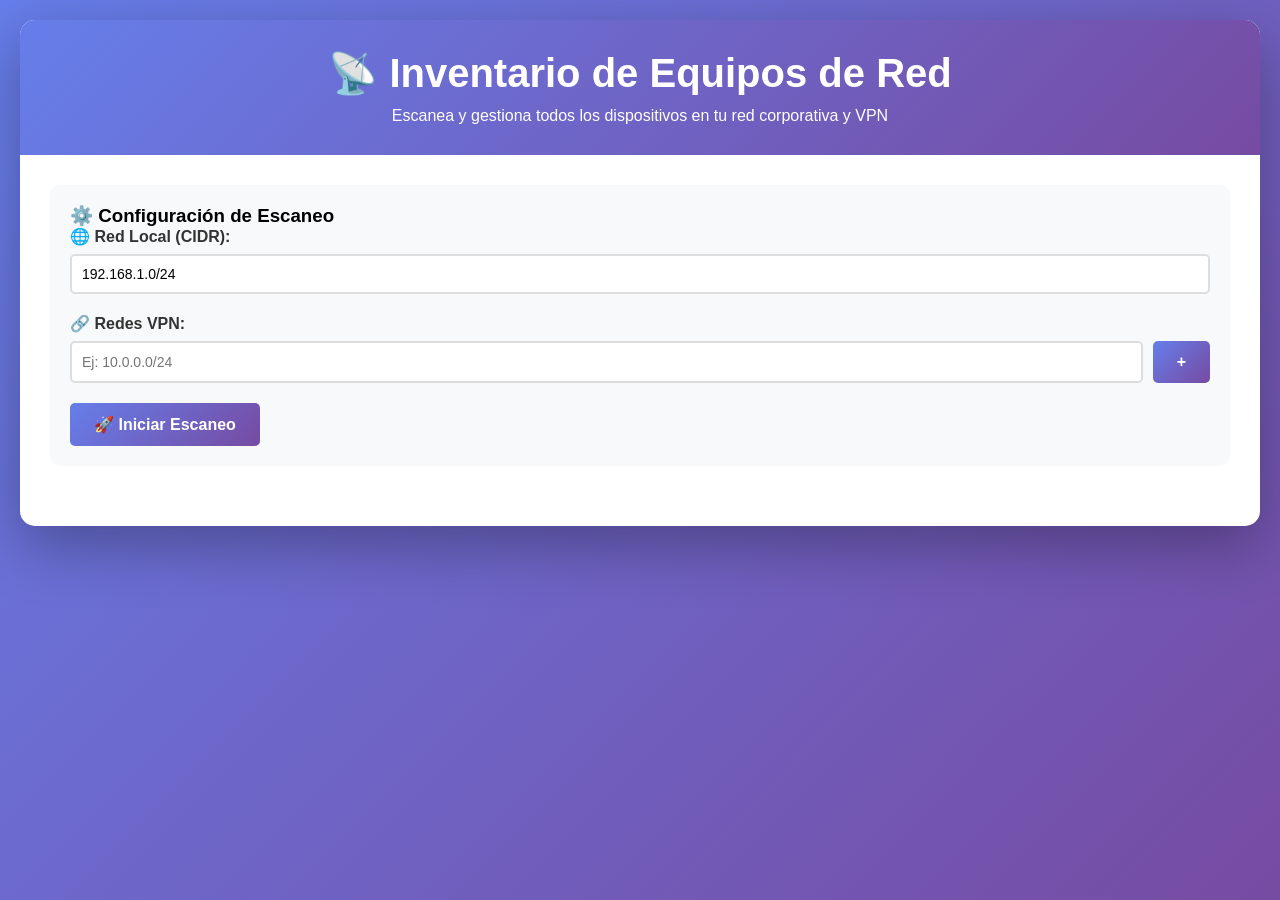
<file: inventario_red/templates/index.html>
<!DOCTYPE html>
<html lang="es">
<head>
    <meta charset="UTF-8">
    <meta name="viewport" content="width=device-width, initial-scale=1.0">
    <title>Inventario de Equipos de Red</title>
    <style>
        * {
            margin: 0;
            padding: 0;
            box-sizing: border-box;
        }
        
        body {
            font-family: 'Segoe UI', Tahoma, Geneva, Verdana, sans-serif;
            background: linear-gradient(135deg, #667eea 0%, #764ba2 100%);
            min-height: 100vh;
            padding: 20px;
        }
        
        .container {
            max-width: 1400px;
            margin: 0 auto;
            background: white;
            border-radius: 15px;
            box-shadow: 0 20px 60px rgba(0,0,0,0.3);
            overflow: hidden;
        }
        
        .header {
            background: linear-gradient(135deg, #667eea 0%, #764ba2 100%);
            color: white;
            padding: 30px;
            text-align: center;
        }
        
        .header h1 {
            font-size: 2.5em;
            margin-bottom: 10px;
        }
        
        .content {
            padding: 30px;
        }
        
        .config-section {
            background: #f8f9fa;
            padding: 20px;
            border-radius: 10px;
            margin-bottom: 30px;
        }
        
        .config-group {
            margin-bottom: 20px;
        }
        
        label {
            display: block;
            margin-bottom: 8px;
            font-weight: bold;
            color: #333;
        }
        
        input[type="text"] {
            width: 100%;
            padding: 10px;
            border: 2px solid #ddd;
            border-radius: 5px;
            font-size: 14px;
        }
        
        .vpn-input {
            display: flex;
            gap: 10px;
            margin-bottom: 10px;
        }
        
        button {
            background: linear-gradient(135deg, #667eea 0%, #764ba2 100%);
            color: white;
            border: none;
            padding: 12px 24px;
            border-radius: 5px;
            cursor: pointer;
            font-size: 16px;
            font-weight: bold;
            transition: transform 0.2s;
        }
        
        button:hover {
            transform: translateY(-2px);
        }
        
        button:disabled {
            opacity: 0.6;
            cursor: not-allowed;
        }
        
        .btn-success {
            background: linear-gradient(135deg, #11998e 0%, #38ef7d 100%);
        }
        
        .btn-danger {
            background: linear-gradient(135deg, #eb3349 0%, #f45c43 100%);
        }
        
        .stats {
            display: flex;
            gap: 20px;
            margin-bottom: 20px;
            padding: 20px;
            background: #f8f9fa;
            border-radius: 10px;
        }
        
        .stat-card {
            flex: 1;
            text-align: center;
            padding: 15px;
            background: white;
            border-radius: 8px;
            box-shadow: 0 2px 5px rgba(0,0,0,0.1);
        }
        
        .stat-number {
            font-size: 2em;
            font-weight: bold;
            color: #667eea;
        }
        
        .stat-label {
            color: #666;
            margin-top: 5px;
        }
        
        .table-container {
            overflow-x: auto;
            max-height: 500px;
            overflow-y: auto;
        }
        
        table {
            width: 100%;
            border-collapse: collapse;
            margin-top: 20px;
        }
        
        th, td {
            padding: 12px;
            text-align: left;
            border-bottom: 1px solid #ddd;
        }
        
        th {
            background: linear-gradient(135deg, #667eea 0%, #764ba2 100%);
            color: white;
            position: sticky;
            top: 0;
        }
        
        tr:hover {
            background: #f5f5f5;
        }
        
        .status-active {
            color: #28a745;
            font-weight: bold;
        }
        
        .loading {
            text-align: center;
            padding: 50px;
            display: none;
        }
        
        .spinner {
            border: 4px solid #f3f3f3;
            border-top: 4px solid #667eea;
            border-radius: 50%;
            width: 40px;
            height: 40px;
            animation: spin 1s linear infinite;
            margin: 0 auto;
        }
        
        @keyframes spin {
            0% { transform: rotate(0deg); }
            100% { transform: rotate(360deg); }
        }
        
        .alert {
            padding: 15px;
            border-radius: 5px;
            margin-bottom: 20px;
            display: none;
        }
        
        .alert-success {
            background: #d4edda;
            color: #155724;
            border: 1px solid #c3e6cb;
        }
        
        .alert-error {
            background: #f8d7da;
            color: #721c24;
            border: 1px solid #f5c6cb;
        }
    </style>
</head>
<body>
    <div class="container">
        <div class="header">
            <h1>📡 Inventario de Equipos de Red</h1>
            <p>Escanea y gestiona todos los dispositivos en tu red corporativa y VPN</p>
        </div>
        
        <div class="content">
            <div id="alert" class="alert"></div>
            
            <div class="config-section">
                <h3>⚙️ Configuración de Escaneo</h3>
                <div class="config-group">
                    <label>🌐 Red Local (CIDR):</label>
                    <input type="text" id="redLocal" placeholder="Ej: 192.168.1.0/24" value="192.168.1.0/24">
                </div>
                
                <div class="config-group">
                    <label>🔗 Redes VPN:</label>
                    <div id="vpnRedes">
                        <div class="vpn-input">
                            <input type="text" placeholder="Ej: 10.0.0.0/24" class="vpn-input-field">
                            <button type="button" onclick="agregarVPN()">+</button>
                        </div>
                    </div>
                </div>
                
                <button onclick="iniciarEscaneo()" id="btnEscanear">🚀 Iniciar Escaneo</button>
            </div>
            
            <div class="loading" id="loading">
                <div class="spinner"></div>
                <p style="margin-top: 20px;">Escaneando red, por favor espere...</p>
            </div>
            
            <div id="resultados" style="display: none;">
                <div class="stats">
                    <div class="stat-card">
                        <div class="stat-number" id="totalEquipos">0</div>
                        <div class="stat-label">Total de Equipos</div>
                    </div>
                    <div class="stat-card">
                        <div class="stat-number" id="totalLocal">0</div>
                        <div class="stat-label">Red Local</div>
                    </div>
                    <div class="stat-card">
                        <div class="stat-number" id="totalVPN">0</div>
                        <div class="stat-label">VPN</div>
                    </div>
                </div>
                
                <div style="margin-bottom: 20px;">
                    <button onclick="exportarCSV()" class="btn-success">📥 Exportar a CSV</button>
                    <button onclick="limpiarTabla()" class="btn-danger">🗑️ Limpiar Resultados</button>
                </div>
                
                <div class="table-container">
                    <table id="tablaEquipos">
                        <thead>
                            <tr>
                                <th>IP</th>
                                <th>Hostname</th>
                                <th>MAC</th>
                                <th>Tipo</th>
                                <th>Sistema</th>
                                <th>Estado</th>
                                <th>Ubicación</th>
                                <th>Último Escaneo</th>
                            </tr>
                        </thead>
                        <tbody id="cuerpoTabla">
                        </tbody>
                    </table>
                </div>
            </div>
        </div>
    </div>
    
    <script>
        let equiposActuales = [];
        
        function agregarVPN() {
            const container = document.getElementById('vpnRedes');
            const div = document.createElement('div');
            div.className = 'vpn-input';
            div.innerHTML = `
                <input type="text" placeholder="Ej: 10.0.0.0/24" class="vpn-input-field">
                <button type="button" onclick="eliminarVPN(this)">-</button>
            `;
            container.appendChild(div);
        }
        
        function eliminarVPN(btn) {
            btn.parentElement.remove();
        }
        
        function mostrarAlerta(mensaje, tipo) {
            const alert = document.getElementById('alert');
            alert.className = `alert alert-${tipo}`;
            alert.textContent = mensaje;
            alert.style.display = 'block';
            setTimeout(() => {
                alert.style.display = 'none';
            }, 5000);
        }
        
        async function iniciarEscaneo() {
            const redLocal = document.getElementById('redLocal').value;
            const vpnInputs = document.querySelectorAll('.vpn-input-field');
            const redesVPN = Array.from(vpnInputs).map(input => input.value).filter(v => v);
            
            if (!redLocal && redesVPN.length === 0) {
                mostrarAlerta('Por favor ingrese al menos una red para escanear', 'error');
                return;
            }
            
            document.getElementById('btnEscanear').disabled = true;
            document.getElementById('loading').style.display = 'block';
            document.getElementById('resultados').style.display = 'none';
            
            try {
                const response = await fetch('/escanear', {
                    method: 'POST',
                    headers: {
                        'Content-Type': 'application/json',
                    },
                    body: JSON.stringify({
                        red_local: redLocal,
                        redes_vpn: redesVPN
                    })
                });
                
                const data = await response.json();
                
                if (data.success) {
                    equiposActuales = data.equipos;
                    mostrarResultados(data.equipos);
                    mostrarAlerta(`Escaneo completado. Se encontraron ${data.total} equipos.`, 'success');
                } else {
                    mostrarAlerta('Error en el escaneo: ' + data.error, 'error');
                }
            } catch (error) {
                mostrarAlerta('Error al conectar con el servidor: ' + error, 'error');
            } finally {
                document.getElementById('btnEscanear').disabled = false;
                document.getElementById('loading').style.display = 'none';
            }
        }
        
        function mostrarResultados(equipos) {
            const totalLocal = equipos.filter(e => e.ubicacion === 'Red Corporativa').length;
            const totalVPN = equipos.filter(e => e.ubicacion.includes('VPN')).length;
            
            document.getElementById('totalEquipos').textContent = equipos.length;
            document.getElementById('totalLocal').textContent = totalLocal;
            document.getElementById('totalVPN').textContent = totalVPN;
            
            const tbody = document.getElementById('cuerpoTabla');
            tbody.innerHTML = '';
            
            equipos.forEach(equipo => {
                const row = tbody.insertRow();
                row.innerHTML = `
                    <td>${equipo.ip}</td>
                    <td>${equipo.hostname}</td>
                    <td>${equipo.mac}</td>
                    <td>${equipo.tipo}</td>
                    <td>${equipo.sistema || 'Desconocido'}</td>
                    <td class="status-active">${equipo.estado}</td>
                    <td>${equipo.ubicacion}</td>
                    <td>${equipo.ultimo_escaneo}</td>
                `;
            });
            
            document.getElementById('resultados').style.display = 'block';
        }
        
        async function exportarCSV() {
            if (equiposActuales.length === 0) {
                mostrarAlerta('No hay datos para exportar', 'error');
                return;
            }
            
            try {
                window.location.href = '/exportar';
                mostrarAlerta('Exportando archivo CSV...', 'success');
            } catch (error) {
                mostrarAlerta('Error al exportar: ' + error, 'error');
            }
        }
        
        function limpiarTabla() {
            equiposActuales = [];
            document.getElementById('cuerpoTabla').innerHTML = '';
            document.getElementById('resultados').style.display = 'none';
            mostrarAlerta('Resultados limpiados', 'success');
        }
    </script>
</body>
</html>
</file>
